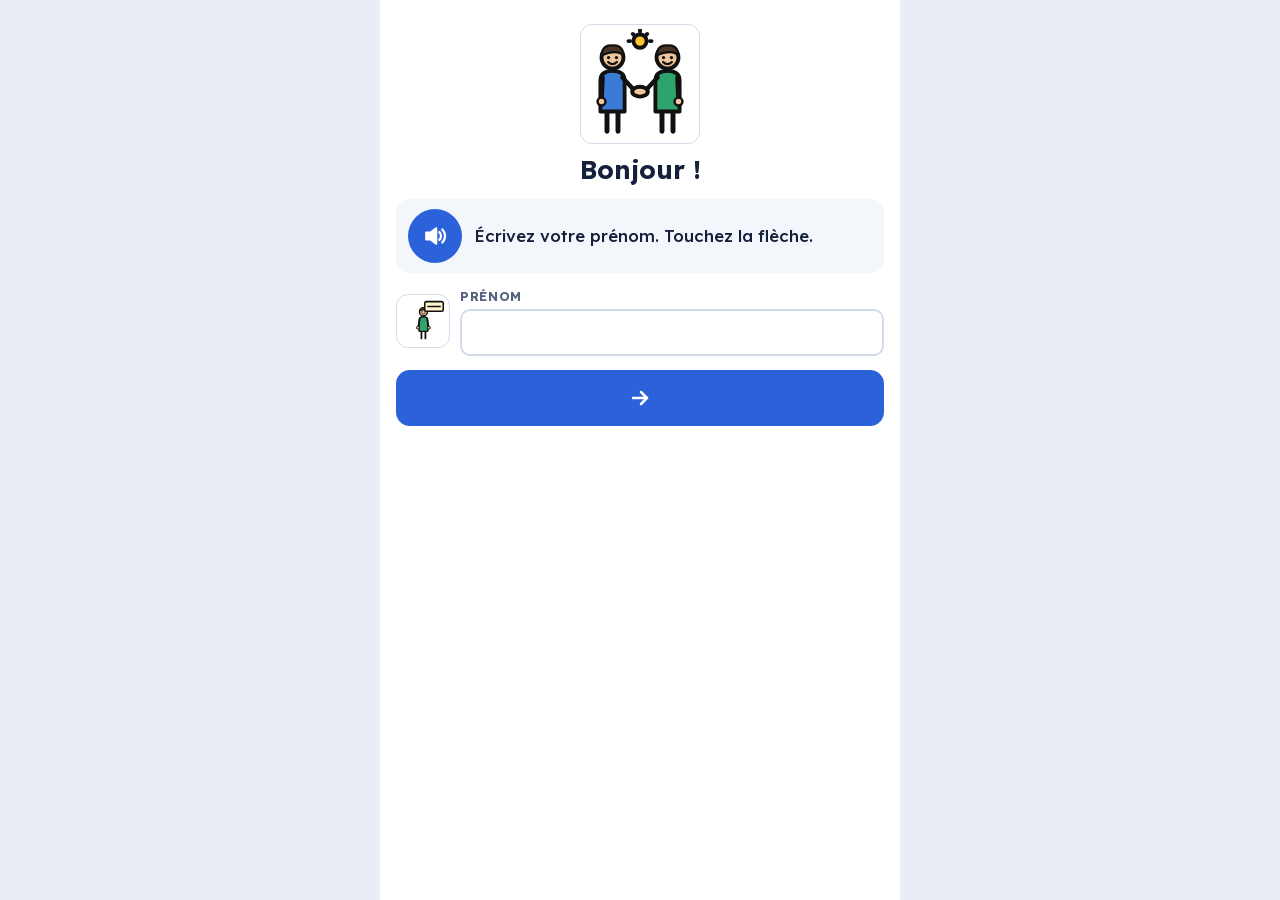
<file: index.html>
<!doctype html>
<html lang="fr">
<head>
<meta charset="utf-8">
<meta name="viewport" content="width=device-width,initial-scale=1,viewport-fit=cover">
<title>NSA Révisions</title>
<meta name="theme-color" content="#2b62d9">
<link rel="manifest" href="manifest.webmanifest">
<link rel="apple-touch-icon" href="icons/icon-180.png">
<meta name="apple-mobile-web-app-capable" content="yes">
<meta name="apple-mobile-web-app-title" content="NSA">
<link rel="stylesheet" href="css/app.css">
</head>
<body>
<main id="app"><p class="muted center">Chargement…</p></main>
<script src="js/config.js"></script>
<script src="js/store.js"></script>
<script src="js/pictos.js"></script>
<script src="js/content.js"></script>
<script src="js/audio.js"></script>
<script src="js/touch.js"></script>
<script src="js/lib/lame.min.js"></script>
<script src="js/mp3.js"></script>
<script src="js/app.js"></script>
</body>
</html>
</file>
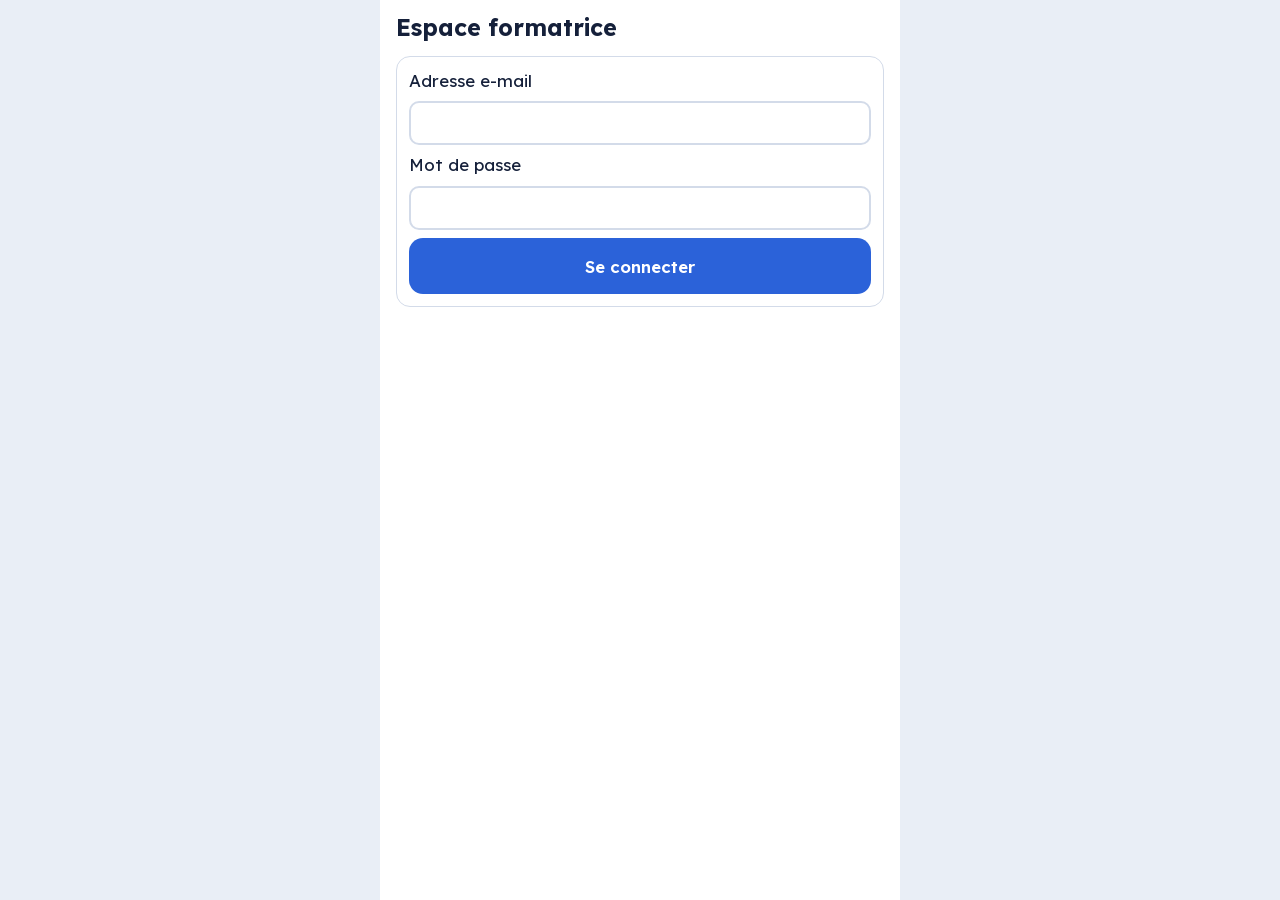
<file: prof.html>
<!doctype html>
<html lang="fr">
<head>
<meta charset="utf-8">
<meta name="viewport" content="width=device-width,initial-scale=1,viewport-fit=cover">
<title>NSA Espace formatrice</title>
<meta name="robots" content="noindex">
<link rel="stylesheet" href="css/app.css">
</head>
<body>
<main id="app"><p class="muted center">Chargement…</p></main>
<script src="js/config.js"></script>
<script src="js/store.js"></script>
<script src="js/pictos.js"></script>
<script src="js/content.js"></script>
<script src="js/audio.js"></script>
<script src="js/lib/lame.min.js"></script>
<script src="js/mp3.js"></script>
<script src="js/prof.js"></script>
</body>
</html>
</file>
<file: css/app.css>
@font-face{font-family:"Lexend";src:url(../fonts/lexend-latin.woff2) format("woff2");font-weight:100 900;font-display:swap}
@font-face{font-family:"Playwrite FR Moderne";src:url(../fonts/playwrite-fr.woff2) format("woff2");font-weight:400;font-display:swap}
:root{
  --bg:#e9eef6;--surface:#fff;--surface2:#f3f6fb;--ink:#15203a;--muted:#56627d;
  --accent:#2b62d9;--accent-ink:#fff;--sun:#ffc531;--ok:#168a5c;--ok-bg:#dff5ea;
  --ko:#c8433d;--ko-bg:#fde7e5;--line:#d3dbe9;--picto-bg:#fff;
  --f-body:"Lexend",system-ui,-apple-system,"Segoe UI",sans-serif;
  --f-cursive:"Playwrite FR Moderne","Segoe Script",cursive;
}
@media (prefers-color-scheme:dark){:root{
  --bg:#0e1424;--surface:#172038;--surface2:#1e2944;--ink:#e8eefb;--muted:#9daac6;
  --accent:#6f9bff;--accent-ink:#0e1424;--sun:#ffcf4d;--ok:#3fd096;--ok-bg:#123a2b;
  --ko:#ff8079;--ko-bg:#47201f;--line:#2b3757;color-scheme:dark}}
*{box-sizing:border-box}
html,body{margin:0;min-height:100%}
body{background:var(--bg);color:var(--ink);font-family:var(--f-body);font-size:17px;line-height:1.45;-webkit-tap-highlight-color:transparent}
#app{max-width:520px;margin:0 auto;min-height:100vh;min-height:100dvh;background:var(--surface);display:flex;flex-direction:column;
  padding:calc(env(safe-area-inset-top,0px) + 14px) max(16px,env(safe-area-inset-right,0px)) calc(env(safe-area-inset-bottom,0px) + 24px) max(16px,env(safe-area-inset-left,0px));gap:14px}
button{font-family:inherit}
.bar{display:flex;align-items:center;gap:10px}
.back{width:48px;height:48px;border-radius:12px;border:1px solid var(--line);background:var(--surface);color:var(--ink);display:grid;place-items:center;cursor:pointer;flex:none}
.chips{display:flex;gap:6px;flex-wrap:wrap}
.chip{display:inline-flex;align-items:center;gap:4px;font-size:.72rem;font-weight:600;letter-spacing:.04em;text-transform:uppercase;padding:3px 8px;border-radius:999px;background:var(--surface2);color:var(--muted);border:1px solid var(--line)}
.chip.lvl{background:var(--sun);color:#3a2a00;border-color:transparent}
h1,h2{margin:0;line-height:1.2;text-wrap:balance}
h1{font-size:1.45rem} h2{font-size:1.25rem}
.muted{color:var(--muted)} .center{text-align:center} p{margin:0}
.consigne{display:flex;gap:12px;align-items:center;background:var(--surface2);border-radius:14px;padding:10px 12px}
.consigne p{font-size:1.05rem;font-weight:500}
.spk{width:54px;height:54px;border-radius:50%;border:none;background:var(--accent);color:var(--accent-ink);display:grid;place-items:center;cursor:pointer;flex:none}
.spk.on{animation:pulse .8s ease-out 2}
@keyframes pulse{0%{box-shadow:0 0 0 0 rgba(43,98,217,.55)}100%{box-shadow:0 0 0 16px rgba(43,98,217,0)}}
@media (prefers-reduced-motion:reduce){.spk.on,.mic.rec{animation:none}}
.grid{display:grid;grid-template-columns:repeat(var(--n,3),minmax(0,1fr));gap:10px}
.opt{background:var(--picto-bg);border:3px solid var(--line);border-radius:16px;padding:8px;cursor:pointer;display:grid;place-items:center;aspect-ratio:1;color:#111}
.opt svg{width:100%;height:100%}
.opt.txt{font:600 2.4rem/1 var(--f-body);background:var(--surface);color:var(--ink)}
.opt.word{font:600 1.35rem/1.1 var(--f-body);aspect-ratio:auto;min-height:72px;background:var(--surface);color:var(--ink)}
.opt.good{border-color:var(--ok);background:var(--ok-bg)}
.opt.bad{border-color:var(--ko);background:var(--ko-bg)}
:focus-visible{outline:3px solid var(--sun);outline-offset:2px}
.btn{font:600 1.05rem var(--f-body);padding:14px 18px;border-radius:14px;border:none;background:var(--accent);color:var(--accent-ink);cursor:pointer;display:flex;align-items:center;justify-content:center;gap:8px;min-height:56px;width:100%}
.btn.ghost{background:var(--surface);color:var(--ink);border:1px solid var(--line)}
.btn.small{min-height:40px;font-size:.88rem;padding:8px 12px}
.btn:disabled{opacity:.45;cursor:default}
.row2{display:flex;gap:10px}.row2>*{flex:1}
.prog{display:flex;gap:6px}.prog i{flex:1;height:6px;border-radius:3px;background:var(--line)}.prog i.d{background:var(--accent)}
.fb{border-radius:12px;padding:10px 12px;font-weight:600;display:flex;gap:8px;align-items:center}
.fb.ok{background:var(--ok-bg);color:var(--ok)}
.fb.ko{background:var(--ko-bg);color:var(--ko);cursor:pointer}
.cards{display:grid;gap:10px}
.card{display:flex;gap:12px;align-items:center;background:var(--surface);border:1px solid var(--line);border-radius:16px;padding:10px;cursor:pointer;text-align:left;font:inherit;color:inherit;width:100%}
.pic{background:var(--picto-bg);border:1px solid var(--line);border-radius:12px;padding:4px;flex:none;display:block;color:#111}
.pic svg{width:100%;height:100%;display:block}
.card .pic{width:60px;height:60px}
.card .txt{min-width:0;flex:1;display:grid;gap:3px}.card b{font-weight:600}
.stars{display:flex;gap:2px;color:var(--line)}.stars .on{color:var(--sun)}
.done{width:30px;height:30px;border-radius:50%;background:var(--ok);color:#fff;display:grid;place-items:center;flex:none}
.model{border:2px dashed var(--line);border-radius:12px;padding:8px 12px;font-size:.95rem;color:var(--muted)}
.model b{color:var(--ink)}
.field{display:grid;grid-template-columns:54px minmax(0,1fr);gap:10px;align-items:center}
.field .pic{width:54px;height:54px}
.field label{font-size:.8rem;font-weight:700;letter-spacing:.05em;color:var(--muted)}
.field input{width:100%;font:500 1.15rem var(--f-body);padding:10px 12px;border-radius:10px;border:2px solid var(--line);background:var(--surface);color:var(--ink)}
.field input.err{border-color:var(--ko)}
.slots{display:flex;flex-wrap:wrap;gap:6px;min-height:58px;padding:6px;border-radius:12px;background:var(--surface2);justify-content:center}
.slot{width:44px;height:52px;border-radius:10px;border:2px dashed var(--line);display:grid;place-items:center;font:600 1.5rem var(--f-body)}
.slot.f{border-style:solid;border-color:var(--accent);background:var(--surface)}
.tiles{display:flex;flex-wrap:wrap;gap:8px;justify-content:center}
.tile{width:54px;height:60px;border-radius:12px;border:2px solid var(--line);background:var(--surface);color:var(--ink);font:600 1.6rem var(--f-body);cursor:pointer}
.tile[disabled]{visibility:hidden}
.slot .ghost{font-style:normal;color:var(--ink);opacity:.28}
.slot.next{border-color:var(--accent);border-style:solid;animation:pulse 1.2s infinite}
.tile.hint{border-color:var(--accent);background:#e6efff;animation:pulse 1s infinite}
.tile.shake{animation:shake .35s;border-color:#c0392b}
@keyframes shake{0%,100%{transform:translateX(0)}25%{transform:translateX(-6px)}75%{transform:translateX(6px)}}
button,a,input{touch-action:manipulation}
canvas.trace{touch-action:none;background:#fff;border-radius:16px;border:2px solid var(--line);width:100%;aspect-ratio:1;display:block}
.seg{display:flex;background:var(--surface2);border-radius:12px;padding:4px;gap:4px}
.seg span{flex:1;text-align:center;padding:8px;border-radius:9px;font-weight:600;font-size:.9rem;color:var(--muted)}
.seg span.on{background:var(--surface);color:var(--ink);box-shadow:0 1px 3px rgba(0,0,0,.12)}
.mapbox{background:#fff;border-radius:16px;border:2px solid var(--line);padding:6px}
.mapbox svg{width:100%;height:auto;display:block}
.hit{cursor:pointer}
.mic{width:120px;height:120px;border-radius:50%;border:none;background:var(--ko);color:#fff;display:grid;place-items:center;margin:0 auto;cursor:pointer}
.mic.rec{animation:pulse 1s infinite}
.timer{text-align:center;font:600 1.6rem var(--f-body);font-variant-numeric:tabular-nums}
.sentence{display:flex;flex-wrap:wrap;gap:8px;align-items:flex-end;justify-content:center}
.sentence figure{margin:0;display:grid;gap:4px;justify-items:center;font-weight:600}
.sentence .pic{width:76px;height:76px}
.big{font-size:3rem;text-align:center;font-weight:700}
.toast{position:fixed;left:50%;transform:translateX(-50%);bottom:calc(env(safe-area-inset-bottom,0px) + 16px);width:min(488px,calc(100% - 32px));background:var(--ink);color:var(--surface);border-radius:14px;padding:12px 14px;font-size:.92rem;z-index:20}
.word-big{font:700 2.2rem/1 var(--f-body);text-align:center}
.hl{color:var(--ko);text-decoration:underline}
.banner{background:var(--surface2);border:1px solid var(--line);border-radius:14px;padding:12px;display:grid;gap:8px;font-size:.92rem}
.sentence-fill{font:600 1.35rem/1.5 var(--f-body);margin:0}
.blank{display:inline-block;min-width:80px;border-bottom:3px dashed var(--muted);text-align:center}
.blank.f{border-bottom-style:solid;border-color:var(--ok);color:var(--ok)}
.table-model{display:grid;grid-template-columns:auto 1fr auto 1fr;gap:2px 10px;align-items:center}
.sync{font-size:.78rem;color:var(--muted);text-align:center}
/* espace formatrice */
table{border-collapse:collapse;width:100%;font-size:.88rem;font-variant-numeric:tabular-nums}
th,td{text-align:left;padding:8px 6px;border-bottom:1px solid var(--line);vertical-align:top}
th{font-size:.72rem;letter-spacing:.05em;text-transform:uppercase;color:var(--muted)}
tr.row{cursor:pointer}
.panel{background:var(--surface);border:1px solid var(--line);border-radius:14px;padding:12px;display:grid;gap:8px}
.panel h3{margin:0;font-size:1rem}
.pill{font-size:.75rem;font-weight:600;padding:2px 8px;border-radius:999px;white-space:nowrap}
.pill.ok{background:var(--ok-bg);color:var(--ok)}.pill.wait{background:var(--surface2);color:var(--muted)}
.ans{display:grid;gap:4px;font-size:.88rem;margin:0;padding:0;list-style:none}
.ans li{display:flex;gap:6px}.ans .k{color:var(--ok);font-weight:700}.ans .x{color:var(--ko);font-weight:700}
.rec-row{display:grid;grid-template-columns:auto minmax(0,1fr) auto;gap:10px;align-items:center;padding:8px 0;border-bottom:1px solid var(--line)}
.round{width:44px;height:44px;border-radius:50%;border:none;display:grid;place-items:center;cursor:pointer;flex:none}
.round.red{background:var(--ko);color:#fff}.round.blue{background:var(--accent);color:var(--accent-ink)}
.round.rec{animation:pulse 1s infinite}
.tabs{display:flex;gap:6px}.tabs button{flex:1;font:600 .9rem var(--f-body);padding:10px;border-radius:10px;border:1px solid var(--line);background:var(--surface);color:var(--ink);cursor:pointer}
.tabs button[aria-pressed="true"]{background:var(--ink);color:var(--surface)}
input.plain,select.plain{font:500 1rem var(--f-body);padding:10px 12px;border-radius:10px;border:2px solid var(--line);background:var(--surface);color:var(--ink);width:100%}
/* boutons Écouter bien visibles ; ils s'allument après la consigne */
.btn.ghost[data-key]{background:#fff3c4;border:2px solid #e0b100;color:#111;font-size:1.15rem}
.btn.ghost[data-key] svg{width:28px;height:28px}
.btn[data-key].invite{background:#ffd84d;border-color:#b88a00;animation:glow 1.1s ease-in-out infinite}
@keyframes glow{0%,100%{box-shadow:0 0 0 0 rgba(224,177,0,.7)}50%{box-shadow:0 0 0 10px rgba(224,177,0,0)}}
@media (prefers-reduced-motion:reduce){.btn[data-key].invite{animation:none}}
.opt:active,.tile:active,.btn:active,.spk:active,.cut:active{transform:scale(.96)}
.tile{width:62px;height:68px}
.tile.wide,.slot.wide{width:auto;min-width:76px;padding:0 10px}
.slot.wide{height:60px}
/* dates */
.datebox{display:flex;align-items:center;justify-content:center;gap:6px;font:700 2.2rem var(--f-body)}
.dbox{width:52px;height:64px;border:2px dashed var(--line);border-radius:10px;display:grid;place-items:center;background:var(--surface)}
.dbox.next,.blank.next{border-color:var(--accent);border-style:solid;animation:pulse 1.2s infinite}
/* syllabes */
.wordcut{display:flex;justify-content:center;align-items:stretch;flex-wrap:wrap;padding:14px 4px;background:var(--surface2);border-radius:16px}
.wordcut .lt{font:600 3rem/1.2 var(--f-body);padding:0 2px;color:var(--ink)}
.cut{width:30px;min-height:72px;border:none;background:transparent;position:relative;cursor:pointer;padding:0}
.cut::after{content:"";position:absolute;left:13px;top:6px;bottom:6px;width:4px;border-radius:2px;background:repeating-linear-gradient(#b7c0d3 0 6px,transparent 6px 11px)}
.cut.on::after{background:#e2453c;width:6px;left:12px}
span.cut{display:inline-block;min-height:auto;width:22px}
span.cut::after{left:8px}
/* mot témoin */
.temoin{font:700 2.6rem var(--f-body);text-align:center;padding:12px;border:3px solid var(--accent);border-radius:16px;background:var(--surface)}
</file>
